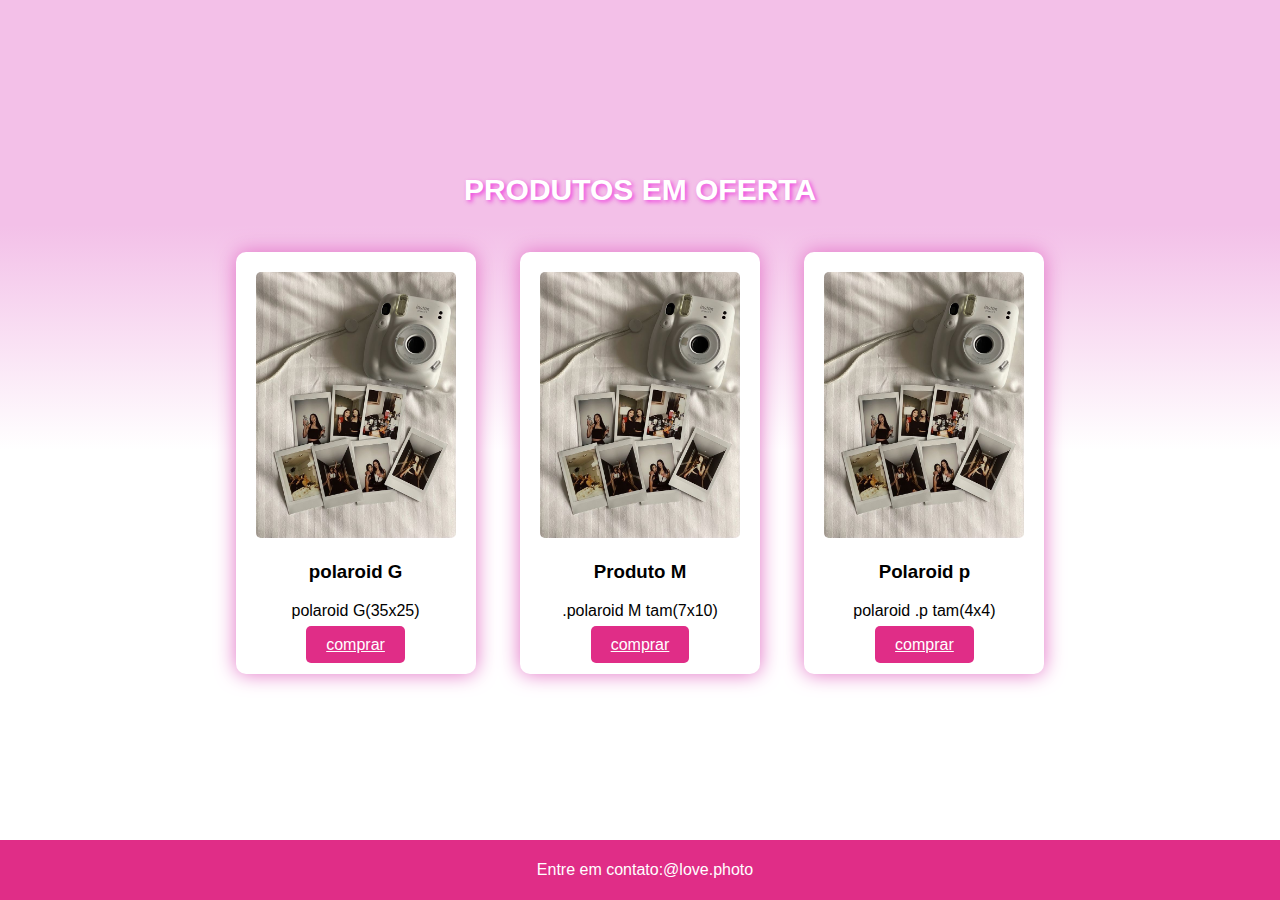
<file: index.html>
<!DOCTYPE html>
<html lang="pt-BR">
<head>
    <meta charset="UTF-8">
    <meta name="viewport" content="width=device-width, initial-scale=1.0">
    <title>lovephoto</title>
    <link rel="stylesheet" href="src/css/styles.css">
</head>
<body>
    <header>

        <nav>
            <ul>
                <div class="contato">
                    <li><a href="src/pages/contato.html">Contato</a></li>
                 </div>
            </ul>
        </nav>
    </header>
    
    <section id="produto">
        <div>
        <h2 class="pf">PRODUTOS EM OFERTA</h2>
       </div>
        <div class="produto">
            <img src="src/img/polaroid.p.jpg" alt="Produto 1">
            <h3>polaroid G</h3>
            <p>polaroid G(35x25)</p>
            <a href="src/pages/compra.html">comprar</a>          
        </div>
        <div class="produto">
            <img src="src/img/polaroid.p.jpg" alt="Produto 2">
            <h3>Produto M</h3>
            <p>.polaroid M tam(7x10)</p>
            <a href="src/pages/compra.html">comprar</a>
        </div>
        <div class="produto">
            <img src="src/img/polaroid.p.jpg" alt="Produto 3">
            <h3>Polaroid p</h3>
            <p>polaroid .p tam(4x4)</p>
            <a href="src/pages/compra.html">comprar</a>
        </div>
    </section>
    
    <footer id="contato">
        <p>Entre em contato:@love.photo</p>
    </footer>
</body>
</html>
</file>
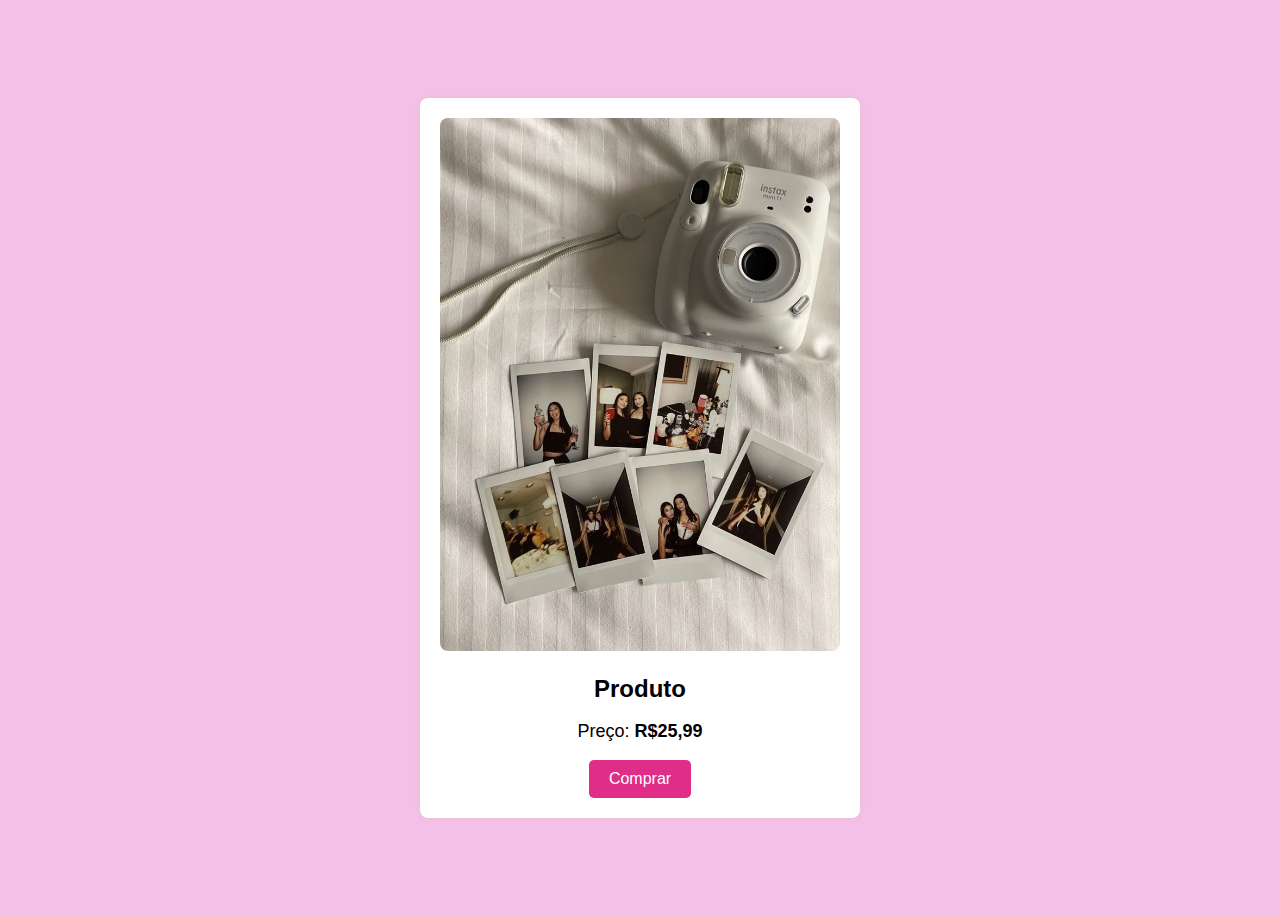
<file: src/pages/compra.html>
<!DOCTYPE html>
<html lang="pt-BR">
<head>
    <meta charset="UTF-8">
    <meta name="viewport" content="width=device-width, initial-scale=1.0">
    <title>Página de Compra</title>
    <link rel="stylesheet" href="../css/compra.css">
    <script src="../js/script.js"></script>
</head>
<body>
    <div class="container">
        <div class="produto">
            <img src="../img/polaroid.p.jpg" alt="Produto Exemplo">
            <h2>Produto</h2>
            <p>Preço: <strong>R$25,99</strong></p>
        </div>
        <button id="btnComprar" onclick="comprar()">Comprar</button>
    </div>
</body>
</html>
</file>
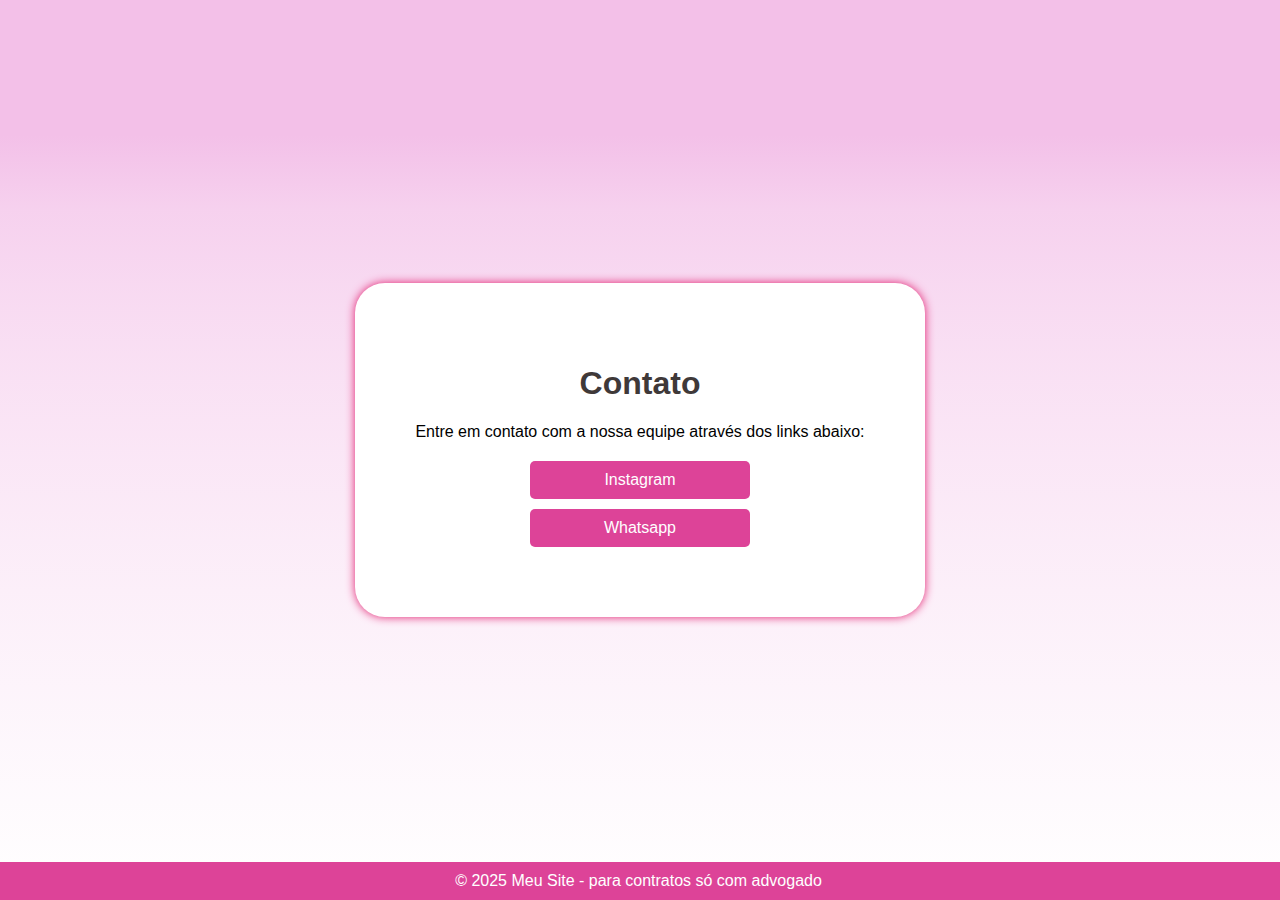
<file: src/pages/contato.html>
<!DOCTYPE html>
<html lang="pt-br">
<head>
    <meta charset="UTF-8">
    <meta name="viewport" content="width=device-width, initial-scale=1.0">
    <title>Contato</title>
    <link rel="stylesheet" href="../css/contato.css">
</head>
<body>
    <div class="container">
        <h1>Contato</h1>
        <p>Entre em contato com a nossa equipe através dos links abaixo:</p>
        <div class="links">
            <a href="https://www.instagram.com/lovephoto.ds/" target="_blank">Instagram</a>
            <a href="https://github.com/Arielsousadi" target="_blank">Whatsapp</a>
        </div>
    </div>
    <footer>
        &copy; 2025 Meu Site - para contratos só com advogado
    </footer>
</body>
</html>
</file>
<file: src/css/styles.css>
body {
    font-family: Arial, sans-serif;
    margin: 0;
    padding: 0;
    background: linear-gradient(to bottom, #f3c0e8 25%, #f3c0e8 25%, #ffffff  50%, #ffffff 75%);
    text-align: center;
    height: 100vh;
}

.contato {
    margin: 20px;
    padding-left:1700px;
}


.pf {
    text-shadow: 2px 2px 4px rgba(236, 16, 218, 0.705); 
    font-size: 30px; 
    color: #ffffff; 
        

}
header {
    background-color: f3c0e8(334 71% 4%);
    color: white;
    padding: 20px;
}

nav ul {
    list-style: none;
    padding: 0;
}

nav ul li {
    display: inline;
    margin: 0 15px;
}

nav ul li a {
    color: white;
    text-decoration: none;
    font-weight: bold;
}

section {
    padding: 50px;
}

.produto {
    display: inline-block;
    background: white;
    padding: 20px;
    margin: 20px;
    border-radius: 10px;
    box-shadow: 0 0 20px rgb(226, 112, 197);
}

.produto img {
    max-width: 200px;
    border-radius: 5px;
}
.produt img {
    max-width: 200px;
    border-radius: 5px;
}

a {
    background-color:#e02d87 ;
    color: white;
    border: none;
    padding: 10px 20px;
    cursor: pointer;
    font-size: 16px;
    border-radius: 5px;
}

a:hover {
    background-color: #fa73d1;
}

footer {
    background-color: #e02d87;
    color: white;
    margin-right: 3px;
    text-align: center;
    color: white;
    padding: 5px;
    width: 100%;
    background-color: #e02d87;
    position: absolute;
    bottom: 0;
}
</file>
<file: src/css/compra.css>
body {
    font-family: Arial, sans-serif;
    display: flex;
    justify-content: center;
    align-items: center;
    height: 100vh;
    background-color: #f3c0e8;
}
.container {
    background: rgb(255, 255, 255);
    padding: 20px;
    border-radius: 8px;
    box-shadow: 0 0 10px rgba(186, 189, 16, 0.1);
    text-align: center;
    max-width: 400px;
}
.produto img {
    width: 100%;
    border-radius: 8px;
    margin-bottom: 10px;
}
.produto h2 {
    margin: 10px 0;
}
.produto p {
    font-size: 18px;
    color: #000000;
}
button {
    background-color:#e02d87 ;
    color: white;
    border: none;
    padding: 10px 20px;
    cursor: pointer;
    border-radius: 5px;
    font-size: 16px;
    transition: background 0.3s;
}
button:hover {
    background: #882160;
}
</file>
<file: src/css/contato.css>
body {
    font-family: Arial, sans-serif;
    display: flex;
    justify-content: center;
    align-items: center;
    height: 100vh;
    background: linear-gradient(to bottom, #f3c0e8 15%, #f3c0e8 15%, #f3c0e8 15%, #ffffff 40%, #ffffff 100%);
    background: linear-gradient(to bottom, #f3c0e8 15%, #f3c0e8 15%, #f3c0e8 15%,  40%, #ffffff 100%);
    margin: 0;
}
.container {
    text-align: center;
    background: white;
    padding: 60px;
    border-radius: 30px;
    box-shadow: 0 0 10px rgb(226, 28, 110);
}
h1 {
    color: #3f3939;
}
.links {
    margin-top: 20px;
}
.links a {
    display: block;
    text-decoration: none;
    color: white;
    background: #dd4398;
    padding: 10px;
    border-radius: 5px;
    margin: 10px auto;
    width: 200px;
    transition: 0.3s;
}
.links a:hover {
    background: #dd4398;
}
footer {
    margin-right: 3px;
    text-align: center;
    color: white;
    padding: 10px;
    width: 100%;
    background: #dd4398;
    position: absolute;
    bottom: 0;
}
</file>
